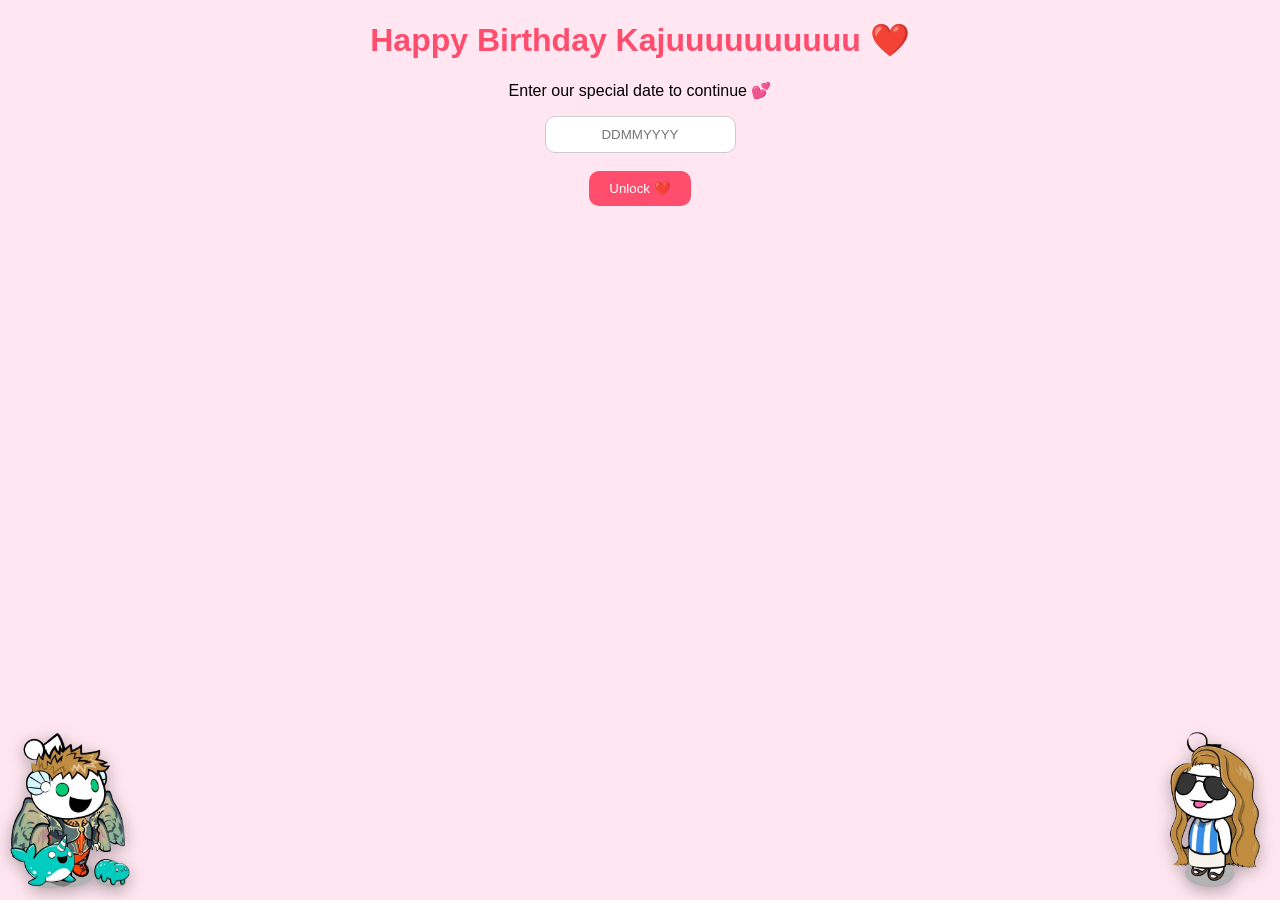
<file: index.html>
<!DOCTYPE html>
<html>
<head>
    <title>For You ❤️</title>
    <link rel="stylesheet" href="style.css">
</head>
<body>

<h1>Happy Birthday Kajuuuuuuuuuu ❤️</h1>
<p>Enter our special date to continue 💕</p>

<input type="password" id="password" placeholder="DDMMYYYY">
<br><br>

<button onclick="checkPassword()">Unlock ❤️</button>

<p id="error" style="color:red;"></p>
<img src="kaju.jpg" id="wrong-img" class="center-img" style="display:none;">
    
<audio id="bg-music" loop>
    <source src="pillu.mp3" type="audio/mpeg">
</audio>
    
<script>
function checkPassword() {
    var input = document.getElementById("password").value;

    // 👉 CHANGE THIS to your anniversary date
    var correctPassword = "13082025";  

    if(input === correctPassword) {
        var audio = document.getElementById("bg-music");

        audio.play().then(() => {
            // Save that music started
            sessionStorage.setItem("musicPlaying", "true");
            sessionStorage.setItem("musicTime", audio.currentTime);

            // Small delay for smoother transition
            setTimeout(() => {
                window.location.href = "page1.html";
            }, 300);
        }).catch(() => {
            // fallback (still go ahead)
            window.location.href = "page1.html";
        });
    } else {
        document.getElementById("error").innerText = "Wrong date 😢 PITAI HOGI!";
        document.getElementById("wrong-img").style.display = "block";
    }
}
</script>
<img src="photo1.png" class="left-img">
<img src="photo2.png" class="right-img">
</body>
</html>
</file>
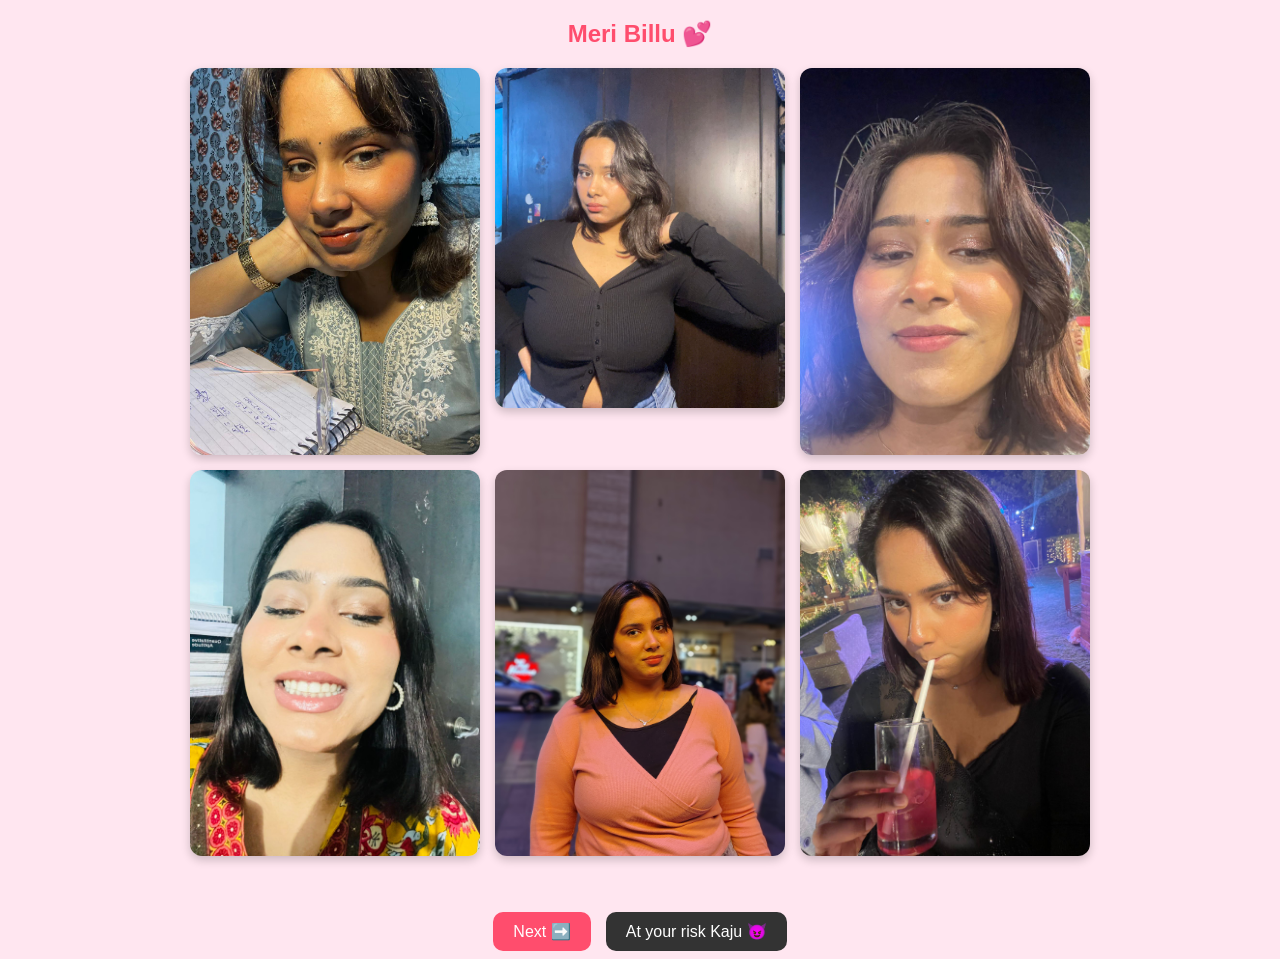
<file: page1.html>
<!DOCTYPE html>
<html>
<head>
    <title>Our Memories ❤️</title>
    <link rel="stylesheet" href="style.css">
</head>
<body>

<h2>Meri Billu 💕</h2>

<div class="gallery">
    <img src="k1.jpg">
    <img src="k2.jpg">
    <img src="k3.jpg">

    <img src="k4.jpg">
    <img src="k5.jpg">
    <img src="k6.jpg">
</div>

<br><br>

<div class="button-container">
    <a href="page2.html" class="btn">Next ➡️</a>
    <a href="secret.html" class="btn risk">At your risk Kaju 😈</a>
</div>

</body>
</html>
</file>
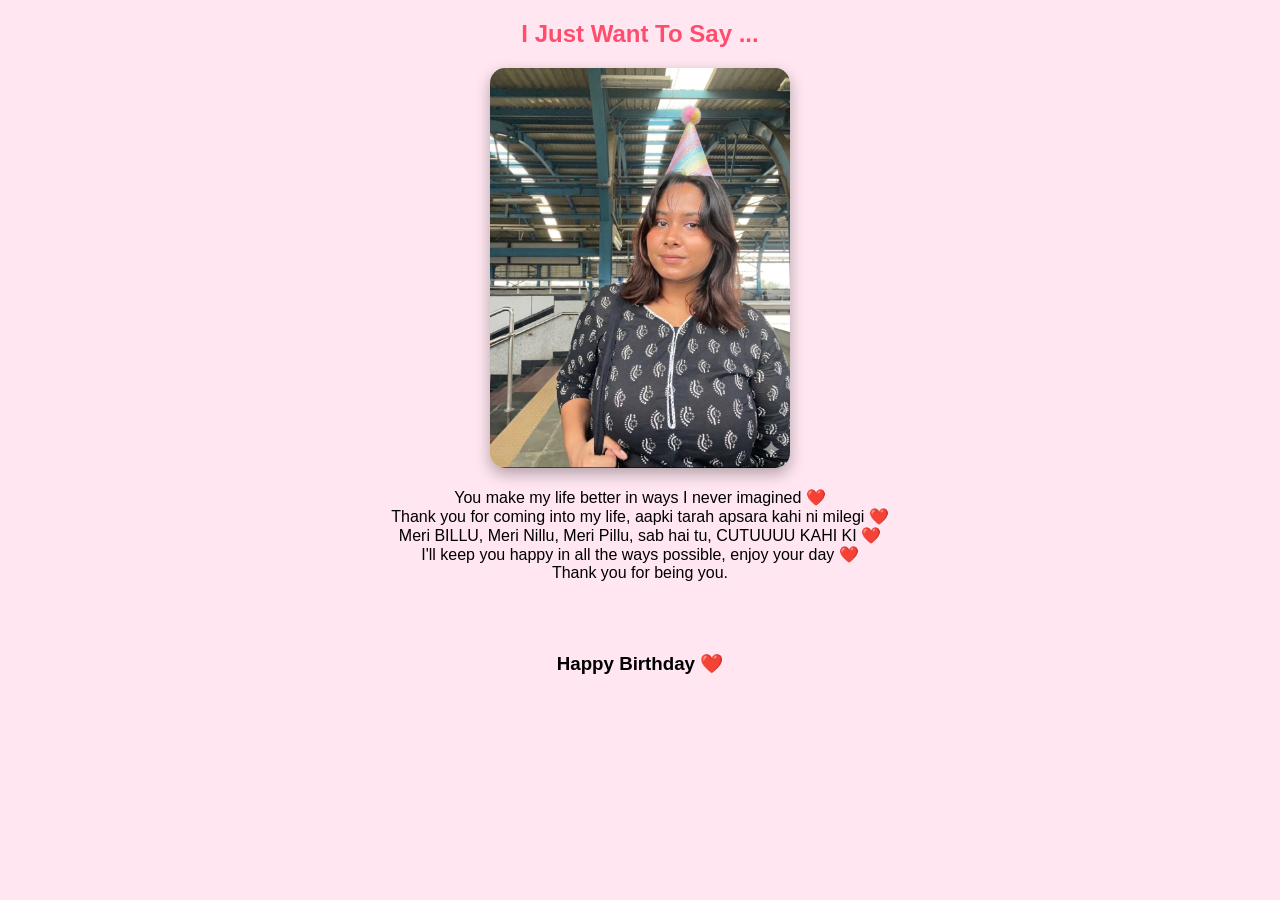
<file: page2.html>
<!DOCTYPE html>
<html>
<head>
    <title>For You ❤️</title>
    <link rel="stylesheet" href="style.css">
</head>
<body>

<h2>I Just Want To Say ...</h2>

<img src="kaju2.png" class="center-img">

<p>
You make my life better in ways I never imagined ❤️ <br>
Thank you for coming into my life, aapki tarah apsara kahi ni milegi ❤️ <br>
Meri BILLU, Meri Nillu, Meri Pillu, sab hai tu, CUTUUUU KAHI KI ❤️ <br>
I'll keep you happy in all the ways possible, enjoy your day ❤️ <br>
Thank you for being you.
</p>

<br><br>

<h3>Happy Birthday ❤️</h3>

</body>
</html>
</file>
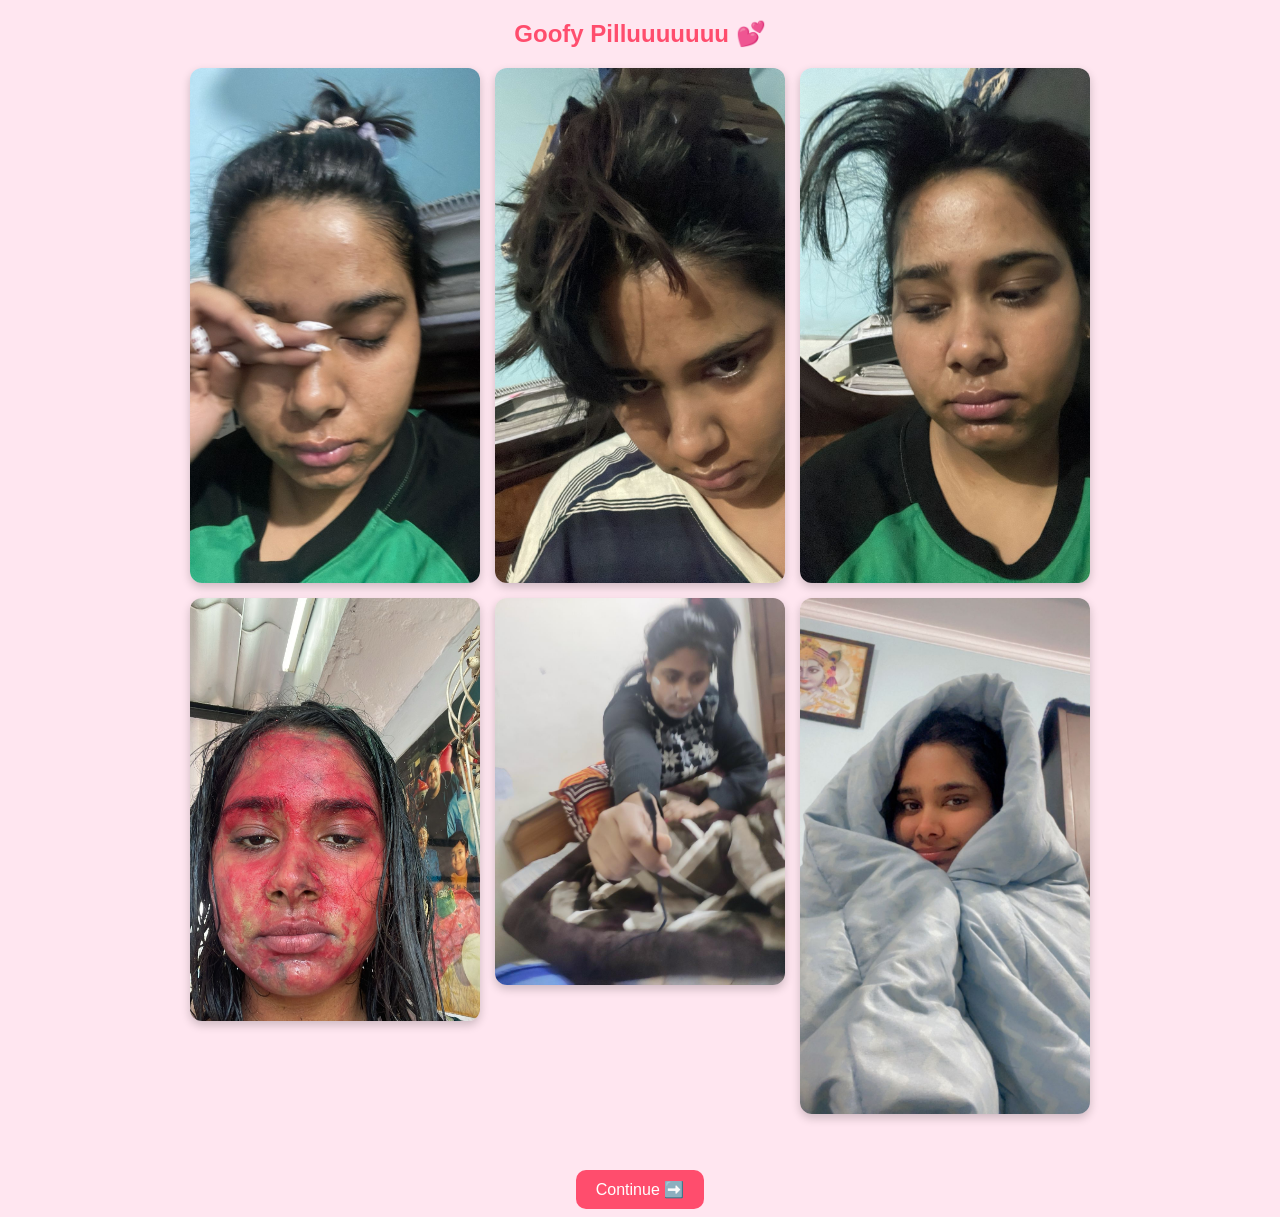
<file: secret.html>
<!DOCTYPE html>
<html>
<head>
    <title>At Your Own Risk 😈</title>
    <link rel="stylesheet" href="style.css">
</head>
<body>

<h2>Goofy Pilluuuuuuu 💕</h2>

<div class="gallery">
    <img src="p1.jpg">
    <img src="p2.jpg">
    <img src="p3.jpg">

    <img src="p4.jpg">
    <img src="p5.jpg">
    <img src="p6.jpg">
</div>

<br><br>

<div class="button-container">
    <a href="page2.html" class="btn">Continue ➡️</a>
</div>

</body>
</html>
</file>
<file: style.css>
body {
    background-color: #ffe6f0;
    text-align: center;
    font-family: Arial;
}

h1, h2 {
    color: #ff4d6d;
}

a {
    text-decoration: none;
    color: white;
    background: #ff4d6d;
    padding: 10px 20px;
    border-radius: 10px;
}

input {
    padding: 10px;
    border-radius: 10px;
    border: 1px solid #ccc;
    text-align: center;
}

button {
    padding: 10px 20px;
    border: none;
    background: #ff4d6d;
    color: white;
    border-radius: 10px;
    cursor: pointer;
}

.left-img {
    position: fixed;
    bottom: 10px;
    left: 10px;
    width: 120px;
    border-radius: 10px;
}

.right-img {
    position: fixed;
    bottom: 10px;
    right: 10px;
    width: 120px;
    border-radius: 10px;

    /* mirror effect */
    transform: scaleX(-1);
}
.left-img, .right-img {
    background: transparent;
    filter: drop-shadow(0px 4px 8px rgba(0,0,0,0.3));
}

.center-img {
    display: block;
    margin: 20px auto;
    width: 300px;
    border-radius: 15px;
}
.center-img {
    box-shadow: 0px 6px 15px rgba(0,0,0,0.3);
}

.gallery {
    display: grid;
    grid-template-columns: repeat(3, 1fr);
    gap: 15px;
    max-width: 900px;
    margin: 20px auto;
}

.gallery img {
    width: 100%;
    border-radius: 12px;
    box-shadow: 0px 4px 10px rgba(0,0,0,0.2);
}

.gallery img:hover {
    transform: scale(1.05);
    transition: 0.3s;
}

.button-container {
    display: flex;
    justify-content: center;
    gap: 15px;
}

.btn {
    text-decoration: none;
    padding: 10px 20px;
    background: #ff4d6d;
    color: white;
    border-radius: 10px;
}

.risk {
    background: #333;
}
</file>
